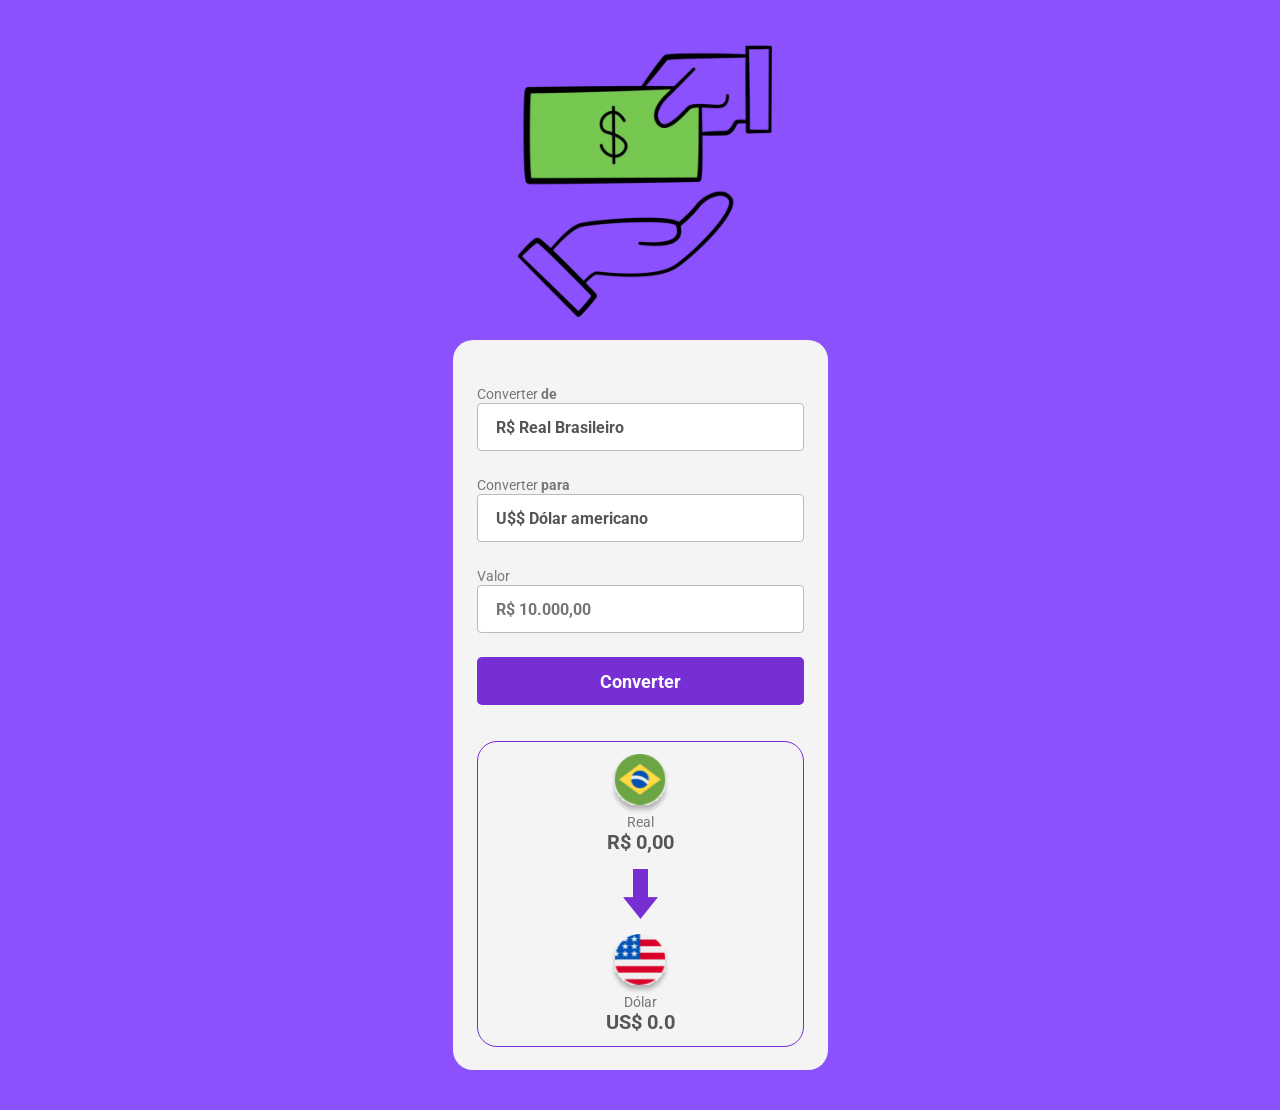
<file: Projetos_práticos/ConversorDeMoedas/index.html>
<!DOCTYPE html>
<html lang="en">
<head>
    <meta charset="UTF-8">
    <meta name="viewport" content="width=device-width, initial-scale=1.0">
    <link rel="preconnect" href="https://fonts.googleapis.com">
    <link rel="preconnect" href="https://fonts.gstatic.com" crossorigin>
    <link href="https://fonts.googleapis.com/css2?family=Roboto:ital,wght@0,100..900;1,100..900&display=swap" rel="stylesheet">
    <link rel="stylesheet" href="style.css">
    <title>convert-money.com</title>
</head>
<body>
    <main>
        <img class="logo-convert-money" src="./assets/logo.gif" alt="logo-convert-money" class="logo-corvert-money">
        <div class="white-box">
            <label for="">
                Converter <b>de</b>
                <select name="" id="">
                    <option value="">R$ Real Brasileiro</option>
                </select>
            </label>
            <label for="">
                Converter <b>para</b>
                <select class="currency-select">
                    <option value="dolar">U$$ Dólar americano</option>
                    <option value="euro">€ Euro</option>
                    <option value="libra">£ Libra</option>
                    <option value="bitcoin">₿ Bitcoin</option>
                </select>
            </label>

            <label>
                Valor
                <input placeholder="R$ 10.000,00" type="number" class="input-currency">
            </label>

            <button class="convert-button">Converter</button>

            <section>
                <div class="currency-box">
                    <img src="./assets/brasil 2.svg" alt="logo-brasil" class="br-icon">
                    <p class="currency">Real</p>
                    <p class="currency-value-to-covert">R$ 0,00</p>
                </div>

                <img src="./assets/seta.png" alt="seta" class="arrow-img">

                <div class="currency-box">
                    <img src="./assets/estados-unidos (1) 1.svg" alt="logo-usa" class="currency-img">
                    <p class="currency" id="currency-name">Dólar</p>
                    <p class="currency-value">US$ 0.0</p>
                </div>
            </section>
        </div>
    </main>
</body>

<script src="./script.js"></script>
</html>
</file>
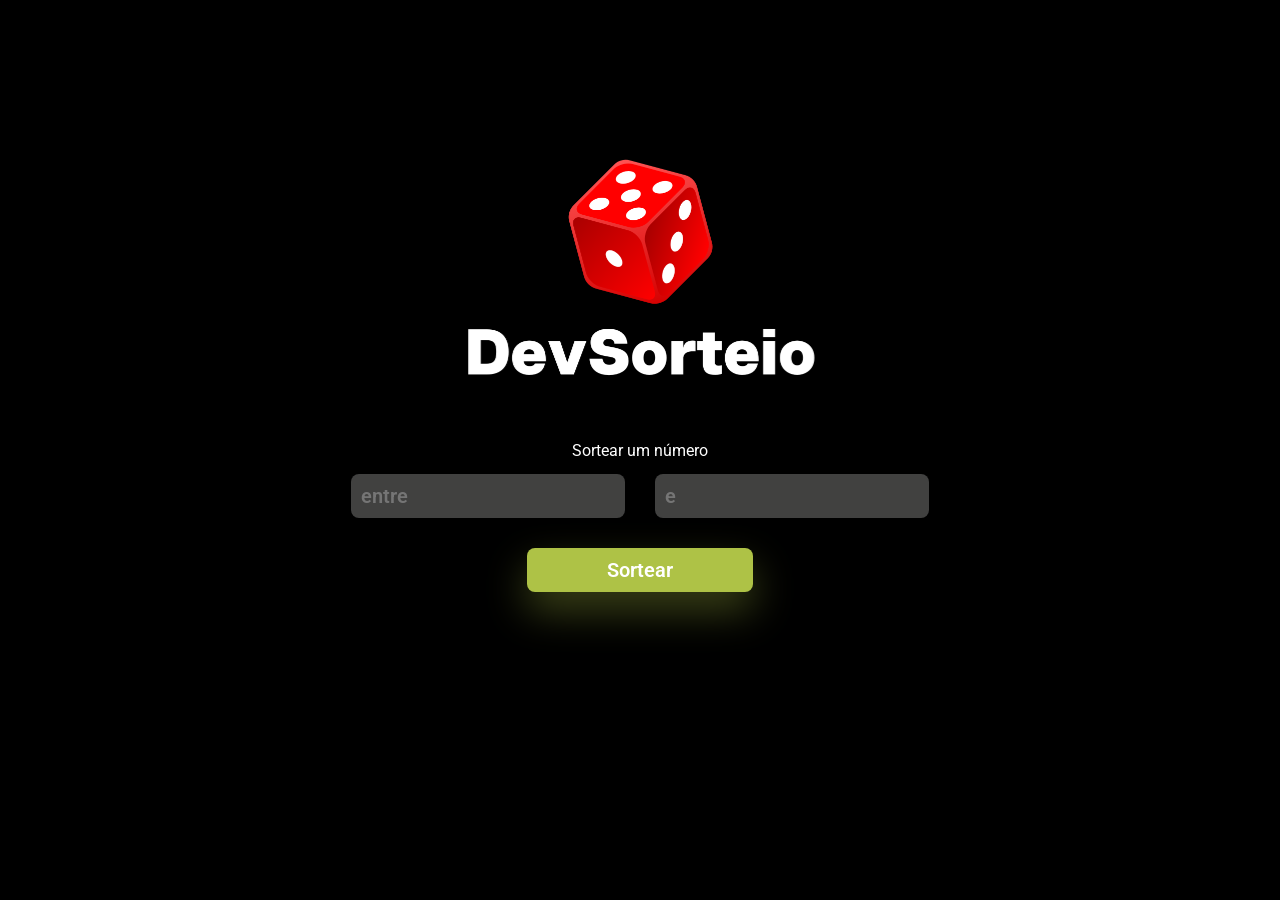
<file: Projetos_práticos/DevSorteio/index.html>
<!DOCTYPE html>
<html lang="pt-br">
<head>
    <meta charset="UTF-8">
    <meta name="viewport" content="width=device-width, initial-scale=1.0">
    <link rel="preconnect" href="https://fonts.googleapis.com">
    <link rel="preconnect" href="https://fonts.gstatic.com" crossorigin>
    <link href="https://fonts.googleapis.com/css2?family=Roboto:ital,wght@0,100..900;1,100..900&display=swap" rel="stylesheet">
    <link rel="stylesheet" href="style.css">
    <title>DevSorteio.com.br</title>
</head>
<body>
    <main>
        <div class="obj-center">
            <img src="./assets/devsorteio.svg" alt="Logo do site: dev sorteio">
            <p>Sortear um número</p>
            <div class="inputs">
                <input type="text" placeholder="entre" class="input-value">
                <input type="text" placeholder="e" class="input-value-dois">
            </div>
            <button class="btn-sortear" onclick="generateNumber()">
                Sortear
            </button>
        </div>
    </main>
</body>

<script src="script.js"></script>
</html>
</file>
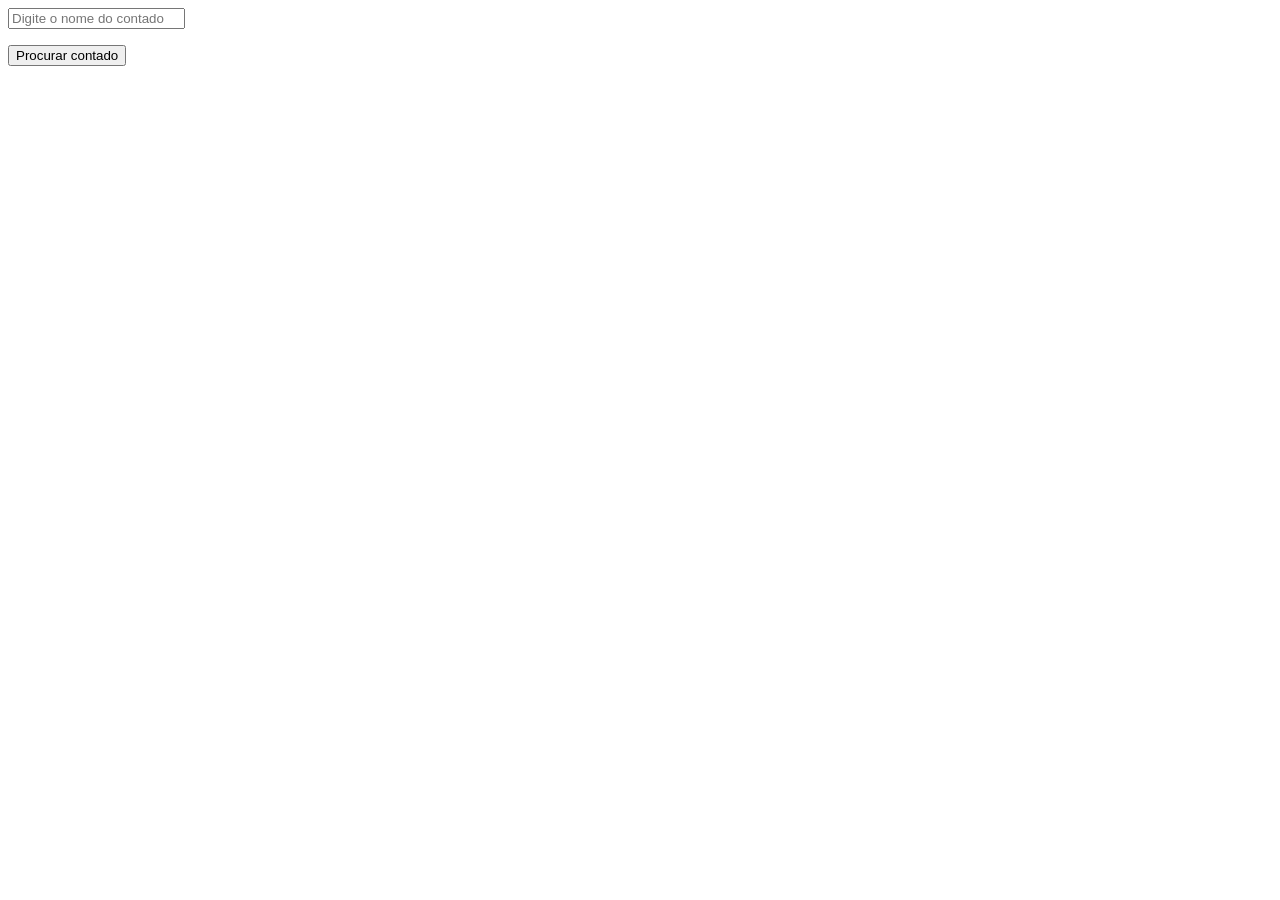
<file: loops/for/buscadorContato/index.html>
<!DOCTYPE html>
<html lang="pt-br">
<head>
    <meta charset="UTF-8">
    <meta name="viewport" content="width=device-width, initial-scale=1.0">
    <title>Document</title>
</head>
<body>
    <input type="text" placeholder="Digite o nome do contado">
    <p></p>
    <button>Procurar contado</button>
</body>

<script>
    let p = document.querySelector('p')
    let input = document.querySelector('input')

    const contado = [
        {nome: 'Rodolfo', number: '(19) 94342-3434'},
        {nome: 'Luna', number: '(12) 94342-3434'},
        {nome: 'Maria', number: '(23) 94342-3434'},
        {nome: 'Rodrigo', number: '(91) 94342-3434'},
    ];

    const Botao = document.querySelector('button');
    Botao.addEventListener('click', function search() {
        for (let i = 0; i < contado.length; i++) {
            if (input.value.toLocaleLowerCase() === contado[i].nome.toLocaleLowerCase()) {
                p.innerHTML = `Contato encontrado nome: ${contado[i].nome} e o telefone: ${contado[i].number}`

                break
            } else {
                p.innerHTML = "Contato não encontrado, tente novamente"
            }
        }
    })
</script>
</html>
</file>
<file: Projetos_práticos/ConversorDeMoedas/style.css>
* {
    margin: 0;
    padding: 0;
    outline: none;
    box-sizing: border-box;
    font-family: "Roboto", sans-serif;
}

body {
    background-color: #8a51fc;
}

.logo-convert-money {
    width: 300px;
    display: block;
    margin: 20px auto;
}

.white-box {
    width: 375px;
    background: #f4f4f4;
    border-radius: 20px;
    margin: 0 auto 40px;
    padding: 44px 24px 23px;
}
 
label {
    color: #777;
    font-weight: 400;
    font-size: 14px;
}

select, input {
    background: #fff;
    border: 1px solid #bbb;
    border-radius: 4px;
    height: 48px;
    width: 100%;
    margin-bottom: 24px;
    appearance: none;
    padding-left: 18px;
    font-weight: 700;
    font-size: 16px;
    color: #555;
    cursor: pointer;
}

button {
    background-color: #772fd3;
    border: none;
    border-radius: 5px;
    width: 100%;
    height: 48px;
    color: #fff;
    font-size: 18px;
    font-weight: 700;
    cursor: pointer;
}

button:hover{
    opacity: 0.8;
}

button:active {
    opacity: 0.6;
}

section {
    border:  1px solid #772fd3;
    border-radius: 20px;
    margin-top: 36px;
    padding: 12px;
    display: flex;
    flex-direction: column;
    align-items: center;
}

.arrow-img {
    margin: 15px 0;
}

.currency-box {
    display: flex;
    flex-direction: column;
    align-items: center;
}

.br-icon {
    width: 60px;
}

.currency-img {
    width: 60px;
}

.currency {
    color: #777;
    font-size: 14px;
}

.currency-value, .currency-value-to-covert {
    color: #555;
    font-weight: 700;
    font-size: 20px;
}
</file>
<file: Projetos_práticos/DevSorteio/style.css>
* {
    margin: 0;
    padding: 0;
    box-sizing: border-box;
    font-family: "Roboto", sans-serif;
}

body {
    background-color: black;
    height: 100%;
    width: 100%;
}

.obj-center {
    display: flex;
    flex-direction: column;
    align-items: center;
    text-align: center;
}

img {
    height: 225px;
    width: 583px;
    margin-top: 156px;  
}

p {
    color: white;
    font-size: 16px;
    margin-top: 60px;
    font-weight: 400;
}

.inputs {
    display: flex;
    margin-top: 14px;
    gap: 30px;
}

.input-value, .input-value-dois {
    background-color: #414140;
    color: #BEBEBE;
    font-weight: 600;
    font-size: 20px;
    border: none;
    border-radius: 8px;
    padding: 10px;
}

.btn-sortear {
    background-color: #AEC246;
    margin-top: 30px;
    color: white;
    font-weight: 600;
    font-size: 20px;
    border: none;
    border-radius: 8px;
    padding: 10px 80px;
    cursor: pointer;
    box-shadow: 0 18px 40px rgba(174, 195, 70, 0.35);
}

button:hover {
    opacity: 0.9;
}

button:active {
    opacity: 0.8;
}

@media screen and (max-width: 600px) {
    .obj-center {
    display: flex;
    flex-direction: column;
    align-items: center;
    text-align: center;
    }

    img{
        height: 170px;
        width: 483px;
        margin-top: 156px;
    }

    .inputs {
        flex-direction: column;
        gap: 15px;
    }

    p {
        font-size: 20px;
    }

    .input-value, .input-value-dois {
        width: 100%;
    }
}
</file>
